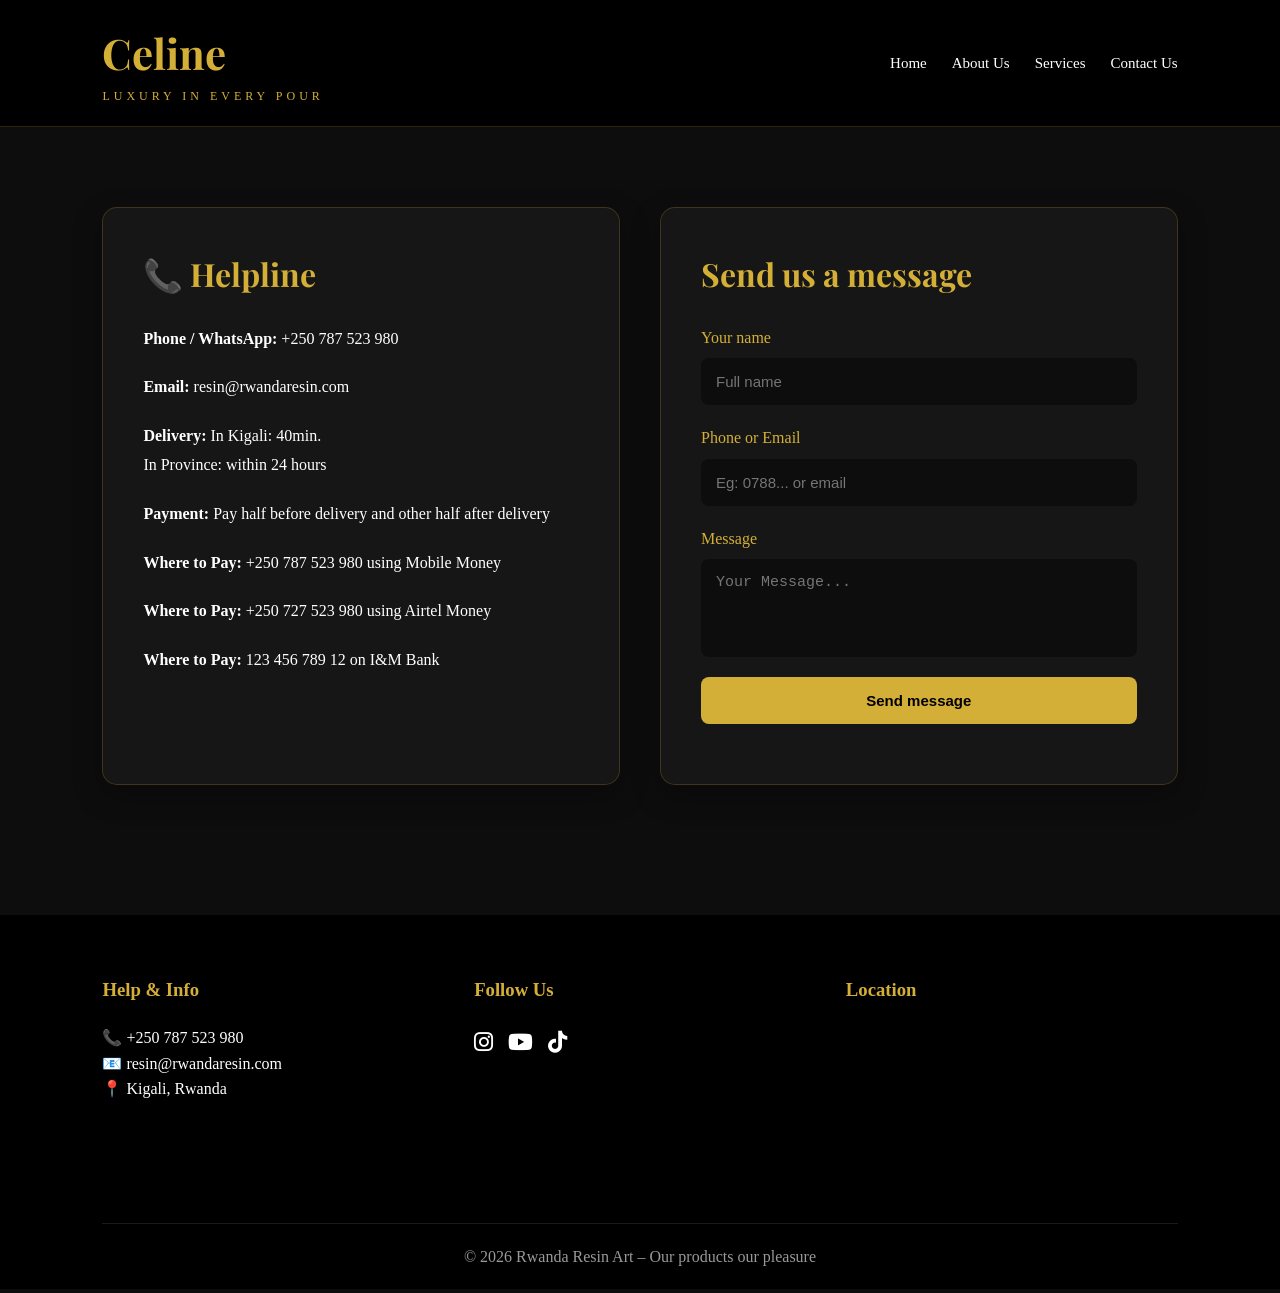
<file: contact.html>
<!DOCTYPE html>
<html lang="en">
<head>
    <meta charset="UTF-8">
    <meta name="viewport" content="width=device-width, initial-scale=1.0">
    <title>Contact – Rwanda Resin Art</title>
    <link rel="stylesheet" href="style.css">
    <link rel="stylesheet" href="https://cdnjs.cloudflare.com/ajax/libs/font-awesome/6.5.1/css/all.min.css">
</head>
<body>

<header>
    <div class="logo">
            <h1>Celine</h1>
            <p>Luxury In Every Pour</p>
        </div>
        
    <ul class="nav">
        <li><a href="index.html">Home</a></li>
            <li><a href="about.html">About Us</a></li>
            <li><a href="services.html">Services</a></li>
            <li><a href="contact.html">Contact Us</a></li>
    </ul>
</header>

<main>
    <div class="contact-container">
        <div class="contact-info">
            <h2>📞 Helpline</h2>
            <p><strong>Phone / WhatsApp:</strong> +250 787 523 980</p>
            <p><strong>Email:</strong> resin@rwandaresin.com</p>
            <p><strong>Delivery:</strong> In Kigali: 40min.<br> In Province: within 24 hours</p>
            <p><strong>Payment:</strong> Pay half before delivery and other half after delivery </p>
        <p><strong>Where to Pay:</strong> +250 787 523 980 using Mobile Money </p>
                <p><strong>Where to Pay:</strong> +250 727 523 980 using Airtel Money </p>
                        <p><strong>Where to Pay:</strong> 123 456 789 12 on I&M Bank </p>
        
        </div>
        <div class="contact-form">
            <h2>Send us a message</h2>
            <form>
                <label>Your name</label>
                <input type="text" placeholder="Full name">
                <label>Phone or Email</label>
                <input type="text" placeholder="Eg: 0788... or email">
                <label>Message</label>
                <textarea rows="4" placeholder="Your Message..."></textarea>
                <input type="submit" value="Send message">
            </form>
        </div>
    </div>
</main>

<footer>
    <div class="footer-container">
        <div class="footer-section">
            <h3>Help & Info</h3>
            <p>📞 +250 787 523 980</p>
            <p>📧 resin@rwandaresin.com</p>
            <p>📍 Kigali, Rwanda</p>
        </div>
        <div class="footer-section">
    <h3>Follow Us</h3>

    <div class="social-icons">
        <a href="https://www.instagram.com/"><i class="fab fa-instagram"></i></a>
        <a href="https://www.youtube.com/"><i class="fab fa-youtube"></i></a>
        <a href="https://www.tiktok.com/@prayerful59"><i class="fab fa-tiktok"></i></a>
    </div>
</div>
        <div class="footer-section">
            <h3>Location</h3>
            <iframe src="https://www.google.com/maps/embed?pb=!1m18!1m12!1m3!1d3987.475553697392!2d30.05848531475349!3d-1.944196098631083!2m3!1f0!2f0!3f0!3m2!1i1024!2i768!4f13.1!3m3!1m2!1s0x19dca619de9a4a43%3A0x4b5f7d8c9a2b3c4d!2sKigali%2C%20Rwanda!5e0!3m2!1sen!2srw!4v1690000000000!5m2!1sen!2srw" width="100%" height="150" style="border:0;"></iframe>
        </div>
    </div>
    <div class="copyright">
        <p>&copy; 2026 Rwanda Resin Art – Our products our pleasure</p>
    </div>
</footer>


</body>
</html>
</file>
<file: style.css>
/* GOOGLE FONTS */
@import url('https://fonts.googleapis.com/css2?family=Poppins:wght@300;400;500;600&family=Playfair+Display:wght@600;700&display=swap');

*{
    margin:0;
    padding:0;
    box-sizing:border-box;
}

body{
    font-family:'times new roman';
    background:#0d0d0d;
    color:white;
    line-height:1.6;
}

header{
    display:flex;
    justify-content:space-between;
    align-items:center;
    padding:20px 8%;
    background:#000;
    position:sticky;
    top:0;
    z-index:1000;
    border-bottom:1px solid rgba(212,175,55,0.2);
}

.logo h1{
    color:#d4af37;
    font-size:42px;
    font-family:'Playfair Display', serif;
}

.logo p{
    color:#d4af37;
    letter-spacing:4px;
    font-size:12px;
    text-transform:uppercase;
}

.nav{
    display:flex;
    list-style:none;
    gap:25px;
}

.nav a{
    color:white;
    text-decoration:none;
    font-size:15px;
    transition:0.3s;
}

.nav a:hover{
    color:#d4af37;
}

.hero{
    height:90vh;
    display:flex;
    flex-direction:column;
    justify-content:center;
    padding:0 8%;
    
    background:
    linear-gradient(rgba(0,0,0,0.7),
    rgba(0,0,0,0.7)),
    url('images/background.jpg');

    background-size:cover;
    background-position:center;
    align-items:flex-start;
}

.hero h2{
    font-size:65px;
    max-width:700px;
    font-family:'Playfair Display', serif;
    color:#d4af37;
    margin-bottom:20px;
}

.hero p{
    max-width:600px;
    font-size:17px;
    margin-bottom:35px;
    color:#f5f5f5;
}

.btn{
    display:inline-block;
    background:#d4af37;
    color:black;
    padding:10px 20px;
    text-decoration:none;
    font-weight:600;
    border-radius:5px;
    transition:0.3s;
}

.hero-btn{
    display:inline-block;
    width:auto;
    padding:10px 24px;
    font-size:14px;
}

.btn:hover{
    background:white;
    transform:translateY(-3px);
}

.btn-small{
    display:inline-flex;
    margin-top:15px;
    background:#d4af37;
    color:black;
    padding:10px 20px;
    text-decoration:none;
    border-radius:5px;
    font-weight:600;
    transition:0.3s;
}

.btn-small:hover{
    background:white;
}

.features{
    display:flex;
    justify-content:center;
    gap:30px;
    padding:70px 8%;
    flex-wrap:wrap;
}

.feature{
    background:#161616;
    padding:30px;
    width:300px;
    border-radius:10px;
    text-align:center;
    border:1px solid rgba(212,175,55,0.2);
    transition:0.3s;
}

.feature:hover{
    transform:translateY(-10px);
}

.feature h3{
    color:#d4af37;
    margin-bottom:15px;
}

.section-title{
    text-align:center;
    font-size:45px;
    margin-top:20px;
    color:#d4af37;
    font-family:'Playfair Display', serif;
}

.products-grid{
    display:flex;
    justify-content:center;
    gap:30px;
    flex-wrap:wrap;
    padding:60px 8%;
}

.product-card{
    background:#161616;
    width:300px;
    border-radius:12px;
    overflow:hidden;
    transition:0.3s;
    border:1px solid rgba(212,175,55,0.2);
}

.product-card:hover{
    transform:translateY(-10px);
}

.product-card img{
    width:100%;
    height:250px;
    object-fit:cover;
}

.product-card h3{
    padding:20px 20px 10px;
    color:#d4af37;
}

.product-card p{
    padding:0 20px;
}

.price{
    font-size:22px;
    font-weight:bold;
    color:#d4af37;
    margin-top:10px;
}

.product-card .btn-small{
    margin:20px;
}

footer{
    background:#000;
    padding:60px 8% 20px;
    margin-top:50px;
}

.footer-container{
    display:flex;
    justify-content:space-between;
    gap:40px;
    flex-wrap:wrap;
}

.footer-section{
    flex:1;
    min-width:250px;
}

.footer-section h3{
    color:#d4af37;
    margin-bottom:20px;
}

.footer-section a{
    color:white;
    text-decoration:none;
    transition:0.3s;
}

.footer-section a:hover{
    color:#d4af37;
}

iframe{
    border-radius:10px;
}

.copyright{
    text-align:center;
    margin-top:40px;
    border-top:1px solid rgba(255,255,255,0.1);
    padding-top:20px;
    color:#999;
}

@media(max-width:768px){

    header{
        flex-direction:column;
        text-align:center;
    }

    .nav{
        margin-top:20px;
        flex-wrap:wrap;
        justify-content:center;
    }

    .hero{
        text-align:center;
        align-items:center;
    }

    .hero h2{
        font-size:45px;
    }

    .hero p{
        font-size:15px;
    }

    .section-title{
        font-size:35px;
    }
}

.social-icons{
    display:flex;
    gap:20px;
    margin-top:10px;
}

.social-icons a{
    color:white;
    font-size:24px;
    transition:0.3s;
}

.social-icons a:hover{
    color:#d4af37;
    transform:translateY(-3px);
}

.about-hero{
    height:60vh;
    display:flex;
    justify-content:center;
    align-items:center;
    text-align:center;
    background:
    linear-gradient(rgba(0,0,0,0.7),
    rgba(0,0,0,0.7)),
    url('images/about-bg.jpg');
    background-size:cover;
    background-position:center;
}

.about-hero h1,
.about-section h2,
.why-us h2,
.mission h2,
.team h2{
    color:#d4af37;
    font-family:'Playfair Display', serif;
}

.about-hero h1{
    font-size:60px;
}

.about-section{
    display:flex;
    gap:20px;
    align-items:center;
    padding:40px 8%;
    flex-wrap:wrap;
}

.about-text,
.about-image{
    flex:1;
    min-width:300px;
}

.about-image img,
.team-card img{
    width:70%;
    border-radius:15px;
}

.why-container,
.info-section{
    display:flex;
    gap:30px;
    justify-content:center;
    flex-wrap:wrap;
    padding:60px 8%;
}

.why-card,
.info-box,
.team-card{
    background:#161616;
    padding:30px;
    border-radius:10px;
    transition:0.3s;
}

.why-card:hover,
.team-card:hover{
    transform:translateY(-10px);
}

.why-card{
    width:200px;
}

.info-box{
    width:400px;
}

.team{
    text-align:center;
    padding:80px 8%;
}

.team-card{
    width:250px;
    margin:auto;
}

.team-card img{
    height:300px;
    object-fit:cover;
    margin-bottom:20px;
}

.mission{
    text-align:center;
    padding:30px 8%;
}

@media(max-width:768px){

    .about-hero h1{
        font-size:40px;
    }

    .about-section{
        text-align:center;
    }
}

.section-title{
    text-align:center;
    color:#d4af37;
    font-size:50px;
    margin:60px 0 20px;
    font-family:'Playfair Display', serif;
}

.products-grid{
    display:flex;
    justify-content:center;
    gap:30px;
    flex-wrap:wrap;
    padding:40px 8% 80px;
}

.product-card{
    background:#161616;
    width:270px;
    border-radius:15px;
    overflow:hidden;
    transition:0.4s;
    border:1px solid rgba(212,175,55,0.2);
    box-shadow:0 10px 30px rgba(0,0,0,0.3);
}

.product-card:hover{
    transform:translateY(-12px);
}

.product-card img{
    width:100%;
    height:260px;
    object-fit:cover;
}

.product-card h3{
    color:#d4af37;
    padding:20px 20px 10px;
    font-size:22px;
}

.product-card p{
    padding:0 20px;
    margin-bottom:10px;
}

.price{
    color:#d4af37;
    font-size:22px;
    font-weight:bold;
}

.btn-small{
    display:inline-block;
    margin:15px 20px 25px;
    background:#d4af37;
    color:black;
    padding:12px 20px;
    text-decoration:none;
    border-radius:5px;
    font-weight:600;
    transition:0.3s;
}

.btn-small:hover{
    background:white;
    transform:scale(1.05);
}

.social-icons{
    display:flex;
    gap:15px;
    margin-top:15px;
}

.social-icons a{
    color:white;
    font-size:22px;
    transition:0.3s;
}

.social-icons a:hover{
    color:#d4af37;
    transform:translateY(-5px);
}

@media(max-width:768px){

    .section-title{
        font-size:38px;
    }

    .product-card{
        width:100%;
        max-width:320px;
    }
}

.contact-container{
    display:flex;
    justify-content:center;
    gap:40px;
    flex-wrap:wrap;
    padding:80px 8%;
}

.contact-info,
.contact-form{
    flex:1;
    min-width:300px;
    background:#161616;
    padding:40px;
    border-radius:15px;
    border:1px solid rgba(212,175,55,0.2);
    box-shadow:0 10px 30px rgba(0,0,0,0.3);
}

.contact-info h2,
.contact-form h2{
    color:#d4af37;
    margin-bottom:25px;
    font-size:32px;
    font-family:'Playfair Display', serif;
}

.contact-info p{
    margin-bottom:20px;
    line-height:1.8;
}

.contact-form form{
    display:flex;
    flex-direction:column;
}

.contact-form label{
    margin-bottom:8px;
    color:#d4af37;
}

.contact-form input,
.contact-form textarea{
    padding:15px;
    margin-bottom:20px;
    border:none;
    border-radius:8px;
    background:#0d0d0d;
    color:white;
    font-size:15px;
}

.contact-form textarea{
    resize:none;
}

.contact-form input[type="submit"]{
    background:#d4af37;
    color:black;
    font-weight:bold;
    cursor:pointer;
    transition:0.3s;
}

.contact-form input[type="submit"]:hover{
    background:white;
    transform:translateY(-3px);
}

@media(max-width:768px){

    .contact-container{
        padding:50px 5%;
    }

    .contact-info,
    .contact-form{
        width:100%;
    }

    .contact-info h2,
    .contact-form h2{
        font-size:28px;
    }
}
</file>
